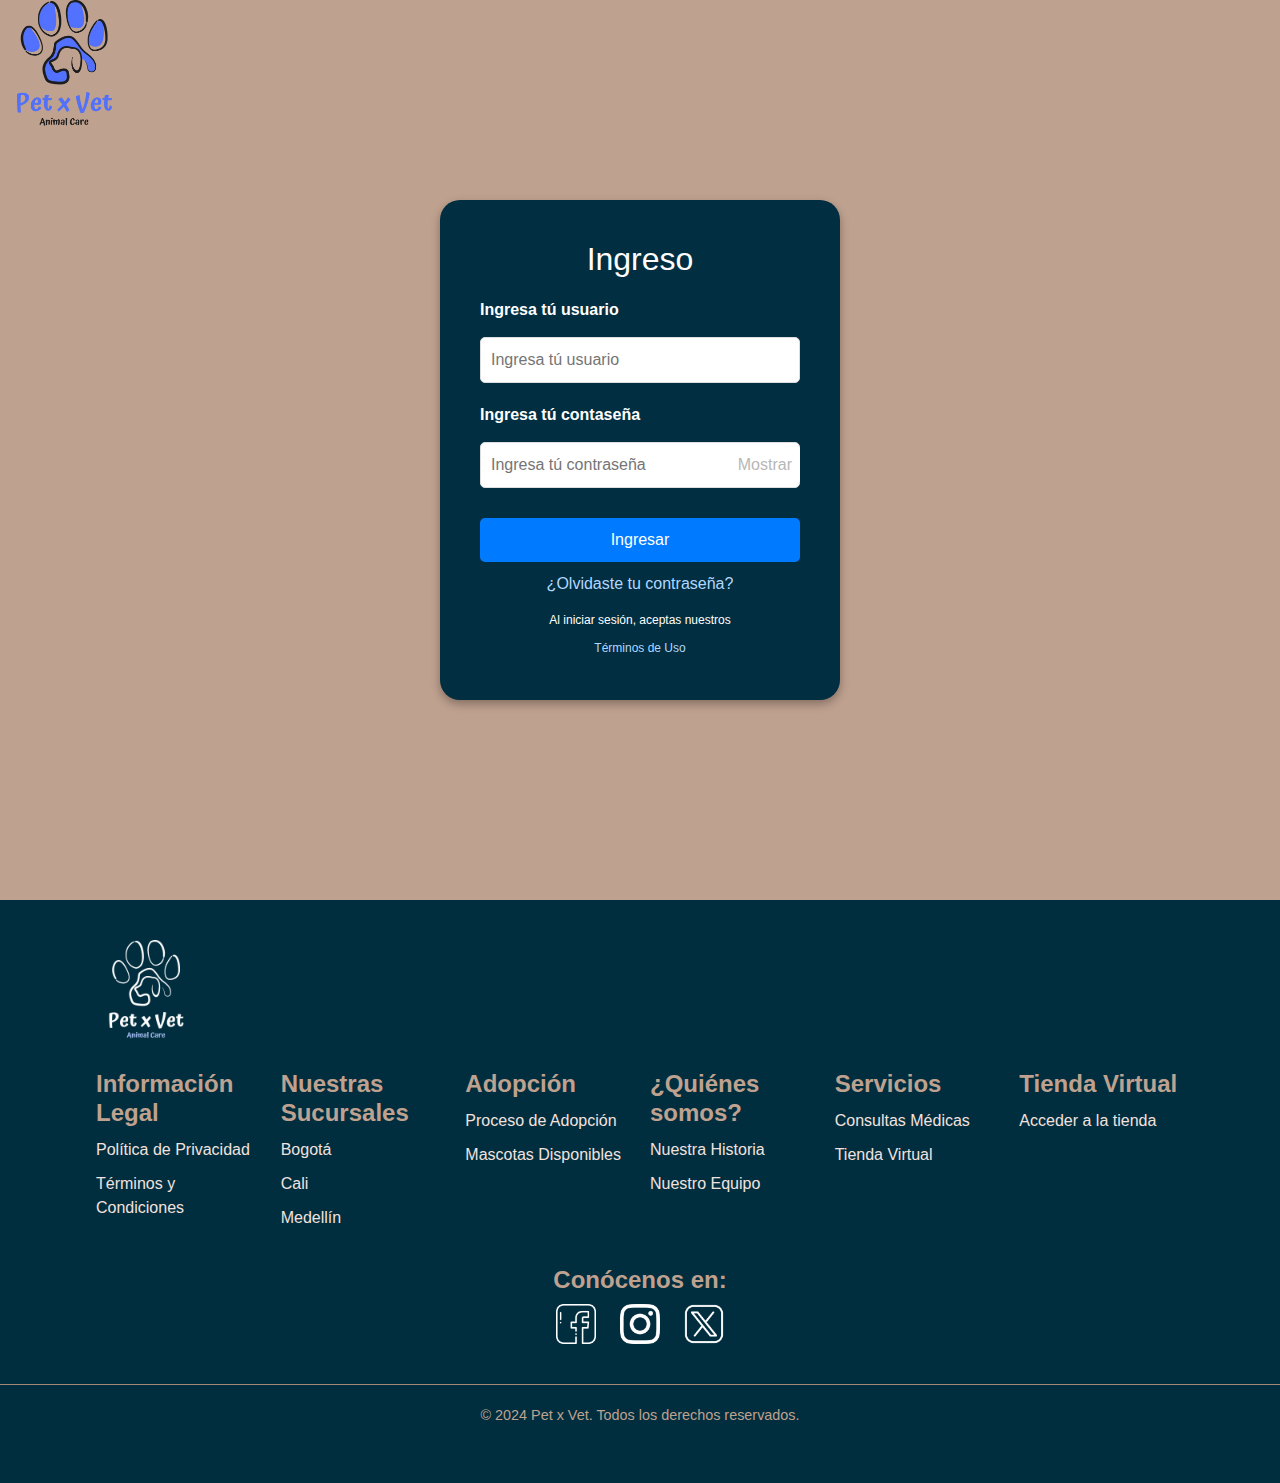
<file: index/login.html>
<!DOCTYPE html> 
<html lang="en"> 
    <head> 
        <meta charset="UTF-8"> 
        <meta name="viewport" content="width=device-width, initial-scale=1.0"> 
        <title>Inicio de Sesión</title>
        <link href="https://cdn.jsdelivr.net/npm/bootstrap@5.3.3/dist/css/bootstrap.min.css" rel="stylesheet" integrity="sha384-QWTKZyjpPEjISv5WaRU9OFeRpok6YctnYmDr5pNlyT2bRjXh0JMhjY6hW+ALEwIH" crossorigin="anonymous">
        <script src="https://cdn.jsdelivr.net/npm/@popperjs/core@2.11.8/dist/umd/popper.min.js" integrity="sha384-I7E8VVD/ismYTF4hNIPjVp/Zjvgyol6VFvRkX/vR+Vc4jQkC+hVqc2pM8ODewa9r" crossorigin="anonymous"></script>
        <script src="https://cdn.jsdelivr.net/npm/bootstrap@5.3.3/dist/js/bootstrap.min.js" integrity="sha384-0pUGZvbkm6XF6gxjEnlmuGrJXVbNuzT9qBBavbLwCsOGabYfZo0T0to5eqruptLy" crossorigin="anonymous"></script>
        <link rel="stylesheet" href="/CSS/login_style.css">
        <script src="/js/password.js"></script>
    </head>
    <body>
      <img class="logo" src="/Imagenes/Bars/Main_logo.png" alt="">
        <form action="">
            <div class="login-block">
                <h2>Ingreso</h2>
                <div class="user">
                    <label for="username">Ingresa t&uacute; usuario</label>
                    <input type="text" value="" placeholder="Ingresa t&uacute; usuario" required>
                </div>
                
                <div class="pass">
                    <label for="username">Ingresa t&uacute; contase&ntilde;a</label>
                    <input type="password" id="password" value="" placeholder="Ingresa t&uacute; contrase&ntilde;a" required>
                    <span class="show-password" onclick="mostrarPassword()">Mostrar</span>
                </div>
                <button type="submit">Ingresar</button> 
                <a href="#">¿Olvidaste tu contrase&ntilde;a?</a>
                <p class="terminos">Al iniciar sesión, aceptas nuestros <a href="#">Términos de Uso</a></p>
            </div>

        </form> 
        
        <footer>
            <div class="footer-container">
              <div class="footer-logo">
                <img src="/Imagenes/Bars/Pet_x_vet_white_logo.png" alt="Logo Pet X Vet">
              </div>
              <div class="footer-links">
                <div class="link-column">
                  <h4>Información Legal</h4>
                  <ul>
                    <li><a href="#">Política de Privacidad</a></li>
                    <li><a href="#">Términos y Condiciones</a></li>
                  </ul>
                </div>
                <div class="link-column">
                  <h4>Nuestras Sucursales</h4>
                  <ul>
                    <li><a href="Main_page.html#main_4">Bogotá</a></li>
                    <li><a href="Main_page.html#main_4">Cali</a></li>
                    <li><a href="Main_page.html#main_4">Medellín</a></li>
                  </ul>
                </div>
                <div class="link-column">
                  <h4>Adopción</h4>
                  <ul>
                    <li><a href="login.html">Proceso de Adopción</a></li>
                    <li><a href="adoption.html">Mascotas Disponibles</a></li>
                  </ul>
                </div>
                <div class="link-column">
                  <h4>¿Quiénes somos?</h4>
                  <ul>
                    <li><a href="Main_page.html#main_3"">Nuestra Historia</a></li>
                    <li><a href="Main_page.html#main_3">Nuestro Equipo</a></li>
                  </ul>
                </div>
                <div class="link-column">
                  <h4>Servicios</h4>
                  <ul>
                    <li><a href="/index/tiendavirtual/index.html">Consultas Médicas</a></li>
                    <li><a href="/index/tiendavirtual/index.html">Tienda Virtual</a></li>
                  </ul>
                </div>
                <div class="link-column">
                  <h4>Tienda Virtual</h4>
                  <ul>
                    <li><a href="/index/tiendavirtual/index.html">Acceder a la tienda</a></li>
                  </ul>
                </div>
              </div>
              <div class="footer-social">
                <h4>Conócenos en:</h4>
                <div class="social-icons">
                  <a href="#"><img src="/Imagenes/Bars/facebook_logo.png" alt="Facebook"></a>
                  <a href="#"><img src="/Imagenes/Bars/instagram_logo.png" alt="Instagram"></a>
                  <a href="#"><img src="/Imagenes/Bars/X_logo.png" alt="Twitter"></a>
                </div>
              </div>
            </div>
            <div class="footer-bottom">
              <p>&copy; 2024 Pet x Vet. Todos los derechos reservados.</p>
            </div>
          </footer>
    </body>
</html>
</file>
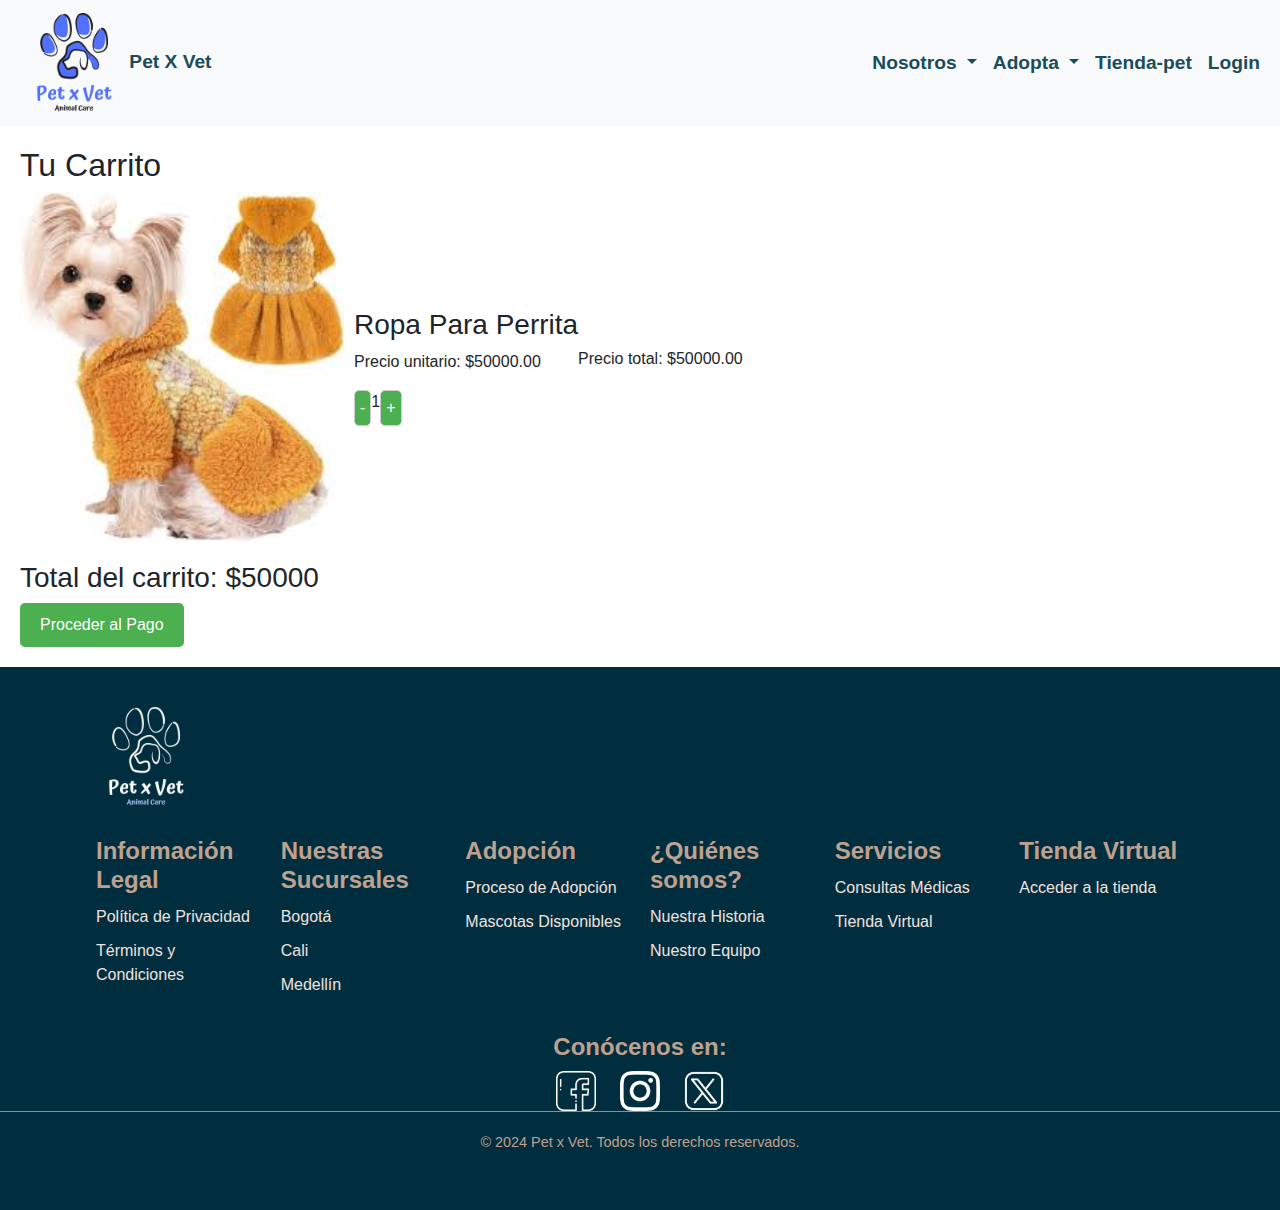
<file: index/tiendavirtual/carrito.html>
<!DOCTYPE html>
<html lang="es">
<head>
    <meta charset="UTF-8">
    <meta name="viewport" content="width=device-width, initial-scale=1.0">
    <title>Tienda de Mascotas Pet X Vet</title>
    <link href="https://cdn.jsdelivr.net/npm/bootstrap@5.3.3/dist/css/bootstrap.min.css" rel="stylesheet" integrity="sha384-QWTKZyjpPEjISv5WaRU9OFeRpok6YctnYmDr5pNlyT2bRjXh0JMhjY6hW+ALEwIH" crossorigin="anonymous">
    <script src="https://cdn.jsdelivr.net/npm/@popperjs/core@2.11.8/dist/umd/popper.min.js" integrity="sha384-I7E8VVD/ismYTF4hNIPjVp/Zjvgyol6VFvRkX/vR+Vc4jQkC+hVqc2pM8ODewa9r" crossorigin="anonymous"></script>
    <script src="https://cdn.jsdelivr.net/npm/bootstrap@5.3.3/dist/js/bootstrap.min.js" integrity="sha384-0pUGZvbkm6XF6gxjEnlmuGrJXVbNuzT9qBBavbLwCsOGabYfZo0T0to5eqruptLy" crossorigin="anonymous"></script>
    <link rel="stylesheet" href="/CSS/store_style.css">
</head>
<body>
    <header>
        <nav class="navbar navbar-expand-lg bg-body-tertiary">
            <div class="container-fluid">
              <a class="navbar-brand" href="#principal"> <!--Imagen y eslogan de la página-->
                <img class="important" src="/Imagenes/Bars/Main_logo.png" alt="Logo_Pet_X_Vet" class="d-inline-block align-text-center"> Pet X Vet
            </a>
              <button class="navbar-toggler" type="button" data-bs-toggle="collapse" data-bs-target="#navbarNavDropdown" aria-controls="navbarNavDropdown" aria-expanded="false" aria-label="Toggle navigation">
                <span class="navbar-toggler-icon"></span>
              </button>
              <div class="collapse navbar-collapse justify-content-end" id="navbarNavDropdown">
                <ul class="navbar-nav">
                  <li class="nav-item dropdown">
                    <a class="nav-link dropdown-toggle" href="#" role="button" data-bs-toggle="dropdown" aria-expanded="false">
                      Nosotros
                    </a>
                    <ul class="dropdown-menu">
                      <li><a class="dropdown-item" href="/index/Main_page.html#principal">P&aacute;gina principal</a></li>
                      <li><a class="dropdown-item" href="/index/Main_page.html#main_2">¿Qu&eacute; te ofrecemos? </a></li>
                      <li><a class="dropdown-item" href="/index/Main_page.html#main_3">¿Quienes somos?</a></li>
                      <li><a class="dropdown-item" href="/index/Main_page.html#main_4">Sucursales</a></li>
                      <li><a class="dropdown-item" href="/index/Main_page.html#main_5">Servicios</a></li>
                    </ul>
                  </li>
    
                  <li class="nav-item dropdown">
                    <a class="nav-link dropdown-toggle" href="#" role="button" data-bs-toggle="dropdown" aria-expanded="false">
                      Adopta
                    </a>
                    <ul class="dropdown-menu">
                      <li><a class="dropdown-item" href="/index/adoption.html#adopt_section">Ver peluditos</a></li>
                      <li><a class="dropdown-item" href="/index/Main_page.html#main_6">Form&uacute;lario</a></li>
                    </ul>
                  </li>
    
                  <li class="nav-item">
                    <a class="nav-link" href="index.html">Tienda-pet</a>
                  </li>
                  
                  <li class="nav-item">
                    <a class="nav-link" href="/index/login.html">Login</a>
                  </li>
                </ul>
              </div>
            </div>
          </nav>
        </header>

<section class="carrito">
    <h2>Tu Carrito</h2>
    <ul class="carrito-items">
        <li class="carrito-item">
            <img src="/Imagenes/store/ropa perro saco naranja.png" alt="Producto">
            <div class="carrito-item-info">
                <h3>Ropa Para Perrita</h3>
                <p>Precio unitario: $50000.00</p>
                <div class="cantidad">
                    <button class="decrementar">-</button>
                    <span class="cantidad-producto">1</span>
                    <button class="incrementar">+</button>
                </div>
            </div>
            <p class="precio-total">Precio total: $50000.00</p>
        </li>
    </ul>
    <div class="total">
        <h3>Total del carrito: $<span id="total-carrito">50000</span></h3>
        <button>Proceder al Pago</button>
    </div>
</section>

<script>
    const botonesIncrementar = document.querySelectorAll('.incrementar');
    const botonesDecrementar = document.querySelectorAll('.decrementar');
    const cantidades = document.querySelectorAll('.cantidad-producto');
    const preciosTotales = document.querySelectorAll('.precio-total');
    const totalCarrito = document.getElementById('total-carrito');

    let precioUnitario = 50000; // Ajusta este valor según el precio del producto

    botonesIncrementar.forEach(boton => {
        boton.addEventListener('click', () => {
            const cantidadProducto = boton.parentNode.querySelector('.cantidad-producto');
            const precioTotal = boton.parentNode.parentNode.querySelector('.precio-total');
            const cantidadActual = parseInt(cantidadProducto.textContent);
            cantidadProducto.textContent = cantidadActual + 1;
            precioTotal.textContent = `Precio total: $${(cantidadActual + 1) * precioUnitario}`;
            actualizarTotalCarrito();
        });
    });

    botonesDecrementar.forEach(boton => {
        boton.addEventListener('click', () => {
            const cantidadProducto = boton.parentNode.querySelector('.cantidad-producto');
            const precioTotal = boton.parentNode.parentNode.querySelector('.precio-total');
            const cantidadActual = parseInt(cantidadProducto.textContent);
            if (cantidadActual > 1) {
                cantidadProducto.textContent = cantidadActual - 1;
                precioTotal.textContent = `Precio total: $${(cantidadActual - 1) * precioUnitario}`;
                actualizarTotalCarrito();
            }
        });
    });

    function actualizarTotalCarrito() {
        // Aquí calcular el total del carrito sumando los precios de todos los productos
        // y actualizarías el valor de totalCarrito
        
    }
</script>
<footer>
    <div class="footer-container">
      <div class="footer-logo">
        <img src="/Imagenes/Bars/Pet_x_vet_white_logo.png" alt="Logo Pet X Vet">
      </div>
      <div class="footer-links">
        <div class="link-column">
          <h4>Informaci&oacute;n Legal</h4>
          <ul>
            <li><a href="#">Pol&iacute;tica de Privacidad</a></li>
            <li><a href="#">T&eacute;rminos y Condiciones</a></li>
          </ul>
        </div>
        <div class="link-column">
          <h4>Nuestras Sucursales</h4>
          <ul>
            <li><a href="/index/Main_page.html#main_4">Bogot&aacute;</a></li>
            <li><a href="/index/Main_page.html#main_4">Cali</a></li>
            <li><a href="/index/Main_page.html#main_4">Medell&iacute;n</a></li>
          </ul>
        </div>
        <div class="link-column">
          <h4>Adopci&oacute;n</h4>
          <ul>
            <li><a href="/index/login.html">Proceso de Adopci&oacute;n</a></li>
            <li><a href="/index/adoption.html">Mascotas Disponibles</a></li>
          </ul>
        </div>
        <div class="link-column">
          <h4>¿Qui&eacute;nes somos?</h4>
          <ul>
            <li><a href="/index/Main_page.html#main_3">Nuestra Historia</a></li>
            <li><a href="/index/Main_page.html#main_3">Nuestro Equipo</a></li>
          </ul>
        </div>
        <div class="link-column">
          <h4>Servicios</h4>
          <ul>
            <li><a href="index.html">Consultas M&eacute;dicas</a></li>
            <li><a href="index.html">Tienda Virtual</a></li>
          </ul>
        </div>
        <div class="link-column">
          <h4>Tienda Virtual</h4>
          <ul>
            <li><a href="index.html">Acceder a la tienda</a></li>
          </ul>
        </div>
      </div>
      <div class="footer-social">
        <h4>Con&oacute;cenos en:</h4>
        <div class="social-icons">
          <a href="#"><img src="/Imagenes/Bars/facebook_logo.png" alt="Facebook"></a>
          <a href="#"><img src="/Imagenes/Bars/instagram_logo.png" alt="Instagram"></a>
          <a href="#"><img src="/Imagenes/Bars/X_logo.png" alt="Twitter"></a>
        </div>
      </div>
    </div>
    <div class="footer-bottom">
      <p>&copy; 2024 Pet x Vet. Todos los derechos reservados.</p>
    </div>
  </footer>

</body>
</file>
<file: CSS/login_style.css>
body{
    background-color: #BFA18F; 
    padding:0;    
    margin:0;
}

.logo { 
    position: absolute; 
    top: 0; 
    left: 0; 
    width: 10vw; 
    max-width: 170px;
    min-width: 100px; 
}

/*Estilos para el bloque principal del login*/
form{ 
    display: flex; 
    justify-content: center; 
    align-items: center; 
    height: 100vh; 
    margin: 0; 
    font-family: Arial, sans-serif; 
} 

/*Estilos para el bloque azul del login*/
.login-block { 
    background-color: #012E40; 
    padding: 40px; 
    border-radius: 20px; 
    box-shadow: 0 4px 10px rgba(0, 0, 0, 0.308); 
    width: 400px; 
    height: 500px;
    text-align: center; 
} 
/*Estilos título*/
.login-block h2 { 
    margin-bottom: 20px; 
    color: #fffdfd; 
}

/*Estilos para labels e inputsn*/
.login-block label { 
    display: block;
    width: 100%; 
    text-align: left; 
    margin: 10px 0 5px; 
    color: #ffffff;
    font-weight: bolder;
} 

.login-block input { 
    width: 100%; 
    padding: 10px; 
    margin: 10px 0; 
    border: 1px solid #ddd; 
    border-radius: 5px; 
} 

/*Estilos para el input password y mostar*/
.pass{
    position:relative;
}

.login-block .show-password { 
    position: absolute; 
    right: 0; 
    top: 65%; 
    transform: translateY(-51%); 
    cursor: pointer; 
    color:#b7b7b7;
    background-color: #ffffff; 
    border-radius: 5px; 
    padding:8px;
} 

/*Estilos para el botón de acceso*/
.login-block button { 
    width: 100%; 
    padding: 10px; 
    background-color: #007bff; 
    border: none; 
    color: white;
    
    border-radius: 5px; 
    cursor: pointer;
    margin-top: 20px
} 

/*Estilos para Olvidaste contraseña y términos*/
.login-clock button:hover {
    background-color: #007bff; 
} 

.login-block a { 
    display: block; 
    margin-top: 10px; 
    color: #b2d7ff; 
    text-decoration: none; 
} 

.login-block a:hover { 
    text-decoration: underline; 
} 

.login-block .terminos { 
    margin-top: 15px; 
    font-size: 12px; 
    color: #ffffff; 
} 


    

    /* Estilo del footer */
footer {
    background-color: rgb(1, 46, 63,1);
    color: rgb(242, 226, 223);
    padding: 40px 0;
    font-family: "Open Sans", sans-serif;
    font-style: normal;
}

    /* Estilo del bloque footer con los accesos */
.footer-container {
    display: flex;
    flex-wrap: wrap;
    justify-content: space-between;
    width: 85%;
    margin: 0 auto;
    padding-bottom: 40px;;
}

    /* Estilo del logo*/
.footer-logo {
    display: flex;
    align-items: center;
    flex-direction: column;
    margin-bottom: 20px;
    color: rgb(242, 226, 223);
}

.footer-logo img {
    width: 100px;
    margin-bottom: 10px;
}
    /* Estilo del bloque de links*/
.footer-links {
    display: flex;
    flex-wrap: wrap;
    gap: 20px;
    margin-bottom: 20px;
}

.link-column {
    flex: 1;
    min-width: 150px;
}
    /* Estilo de los títulos de las columnas de los links*/
.link-column h4 {
    font-family: "Montserrat", sans-serif;
    font-style: normal;
    font-weight: 700;
    margin-bottom: 10px;
    color: rgb(191, 161, 143);
}

.link-column ul {
    list-style: none;
    padding: 0;
}

.link-column ul li {
    margin-bottom: 10px;
}

.link-column ul li a {
    text-decoration: none;
    color: rgb(242, 226, 223);
    transition: color 0.3s ease;
}

.link-column ul li a:hover {
    color: #A68877;
}

    /* Estilo de los logos de las redes*/
.footer-social {
    flex: 1;
    min-width: 150px;
    text-align: center;
}

.footer-social h4 {
    font-family: "Montserrat", sans-serif;
    font-style: normal;
    font-weight: 700;
    margin-bottom: 10px;
    color: #BFA18F;
}

.social-icons a {
    margin: 0 10px;
    display: inline-block;
}

.social-icons img {
    width: 40px;
    height: 40px;
    filter: brightness(0) invert(1);
    transition: filter 0.3s ease;
}

.social-icons a:hover img {
    filter: brightness(1) invert(0);
}
    /* Estilo del Copyright*/
.footer-bottom {
    text-align: center;
    border-top: 1px solid #A68877;
    padding-top: 20px;
    font-size: 0.9em;
    color: #BFA18F;
}
</file>
<file: CSS/store_style.css>
/* Estilos generales */
body {
    font-family: Arial, sans-serif;
    margin: 0;
    padding: 0;
    font-size: 16px; /* Tamaño base */
}

/*aplicar estilos al Navbar*/
.navbar{
    width: auto;
}

.navbar a {
    color: rgb(26, 77, 89);
    font-size: 1.2em;
    font-weight: bold;
}

.navbar a i{
    font-weight: bold;
}

.navbar-brand img {
    margin: 0 0 0 12px;
    width: 100px !important;
    height: 100px!important;
}

/* Estilos para las secciones */
.destacado {
    text-align: center;
    padding: 20px;
}

.productos-recomendados {
    display: flex;
    justify-content: space-around;
    padding: 20px;
}

.productos-recomendados .producto {
    width: 30%;
    text-align: center;
    margin-bottom: 20px;
}

/* Estilos para los botones */
button, .producto button, .agregar-al-carrito, .boton-ver-mas {
    background-color: #4CAF50;
    color: white;
    padding: 10px 20px;
    border: none;
    border-radius: 5px;
    cursor: pointer;
}

/* Estilos para los botones en hover y focus */
button:hover, .producto button:hover, .agregar-al-carrito:hover, .boton-ver-mas:hover {
    background-color: #45a049; /* Un verde más oscuro para el hover */
}

button:focus, .producto button:focus, .agregar-al-carrito:focus, .boton-ver-mas:focus {
    outline: 2px solid #4CAF50; /* Contorno visible cuando el botón tiene foco */
}

/* Estilos para el carrito de compras */
.carrito {
    padding: 20px;
}

.carrito-items {
    list-style: none;
    padding: 0;
}

.carrito-item {
    display: flex;
    align-items: center;
    margin-bottom: 20px;
}

.carrito-item-info {
    margin-left: 10px;
}

.cantidad {
    display: flex;
}

.cantidad button {
    border: 1px solid #ccc;
    padding: 5px;
}

.categoria {
    width: 100%;
    margin-bottom: 20px;
}

/* Estilos de la lista de productos */
.productos {
    display: flex;
    justify-content: space-between;
    flex-wrap: wrap;
    padding: 20px;
}

.producto {
    width: 30%;
    text-align: center;
    margin-bottom: 20px;
}

.producto img {
    max-width: 100%;
}

/* Estilos para el botón "Ver más" */
.boton-ver-mas {
    background-color: #4CAF50; /* Verde */
    color: white;
    padding: 15px 32px;
    text-align: center;
    text-decoration: none;
    display: inline-block;
    font-size: 16px;
    margin: 4px 2px;
    cursor: pointer;
}


/* Estilo del footer */
footer {
    background-color: rgb(1, 46, 63,1);
    color: rgb(242, 226, 223);
    padding: 40px 0;
    font-family: "Open Sans", sans-serif;
    font-style: normal;
}

.footer-container {
    display: flex;
    flex-wrap: wrap;
    justify-content: space-between;
    width: 85%;
    margin: 0 auto;
}

.footer-logo {
    display: flex;
    align-items: center;
    flex-direction: column;
    margin-bottom: 20px;
    color: rgb(242, 226, 223);
}

.footer-logo img {
    width: 100px;
    margin-bottom: 10px;
}

.footer-links {
    display: flex;
    flex-wrap: wrap;
    gap: 20px;
    margin-bottom: 20px;
}

.link-column {
    flex: 1;
    min-width: 150px;
}

.link-column h4 {
    font-family: "Montserrat", sans-serif;
    font-style: normal;
    font-weight: 700;
    margin-bottom: 10px;
    color: rgb(191, 161, 143);
}

.link-column ul {
    list-style: none;
    padding: 0;
}

.link-column ul li {
    margin-bottom: 10px;
}

.link-column ul li a {
    text-decoration: none;
    color: rgb(242, 226, 223);
    transition: color 0.3s ease;
}

.link-column ul li a:hover {
    color: #A68877;
}

.footer-social {
    flex: 1;
    min-width: 150px;
    text-align: center;
}

.footer-social h4 {
    font-family: "Montserrat", sans-serif;
    font-style: normal;
    font-weight: 700;
    margin-bottom: 10px;
    color: #BFA18F;
}

.social-icons a {
    margin: 0 10px;
    display: inline-block;
}

.social-icons img {
    width: 40px;
    height: 40px;
    filter: brightness(0) invert(1);
    transition: filter 0.3s ease;
}

.social-icons a:hover img {
    filter: brightness(1) invert(0);
}

.footer-bottom {
    text-align: center;
    border-top: 1px solid #A68877;
    padding-top: 20px;
    font-size: 0.9em;
    color: #BFA18F;
}


/* Consultas de medios (Responsive) */
@media (max-width: 768px) {
    .productos-recomendados {
        flex-direction: column;
        padding: 10px; /* Menos padding en pantallas pequeñas */
        gap: 15px; /* Espaciado entre los productos */
    }

    .carrito-item {
        flex-direction: column;
    }
}
</file>
